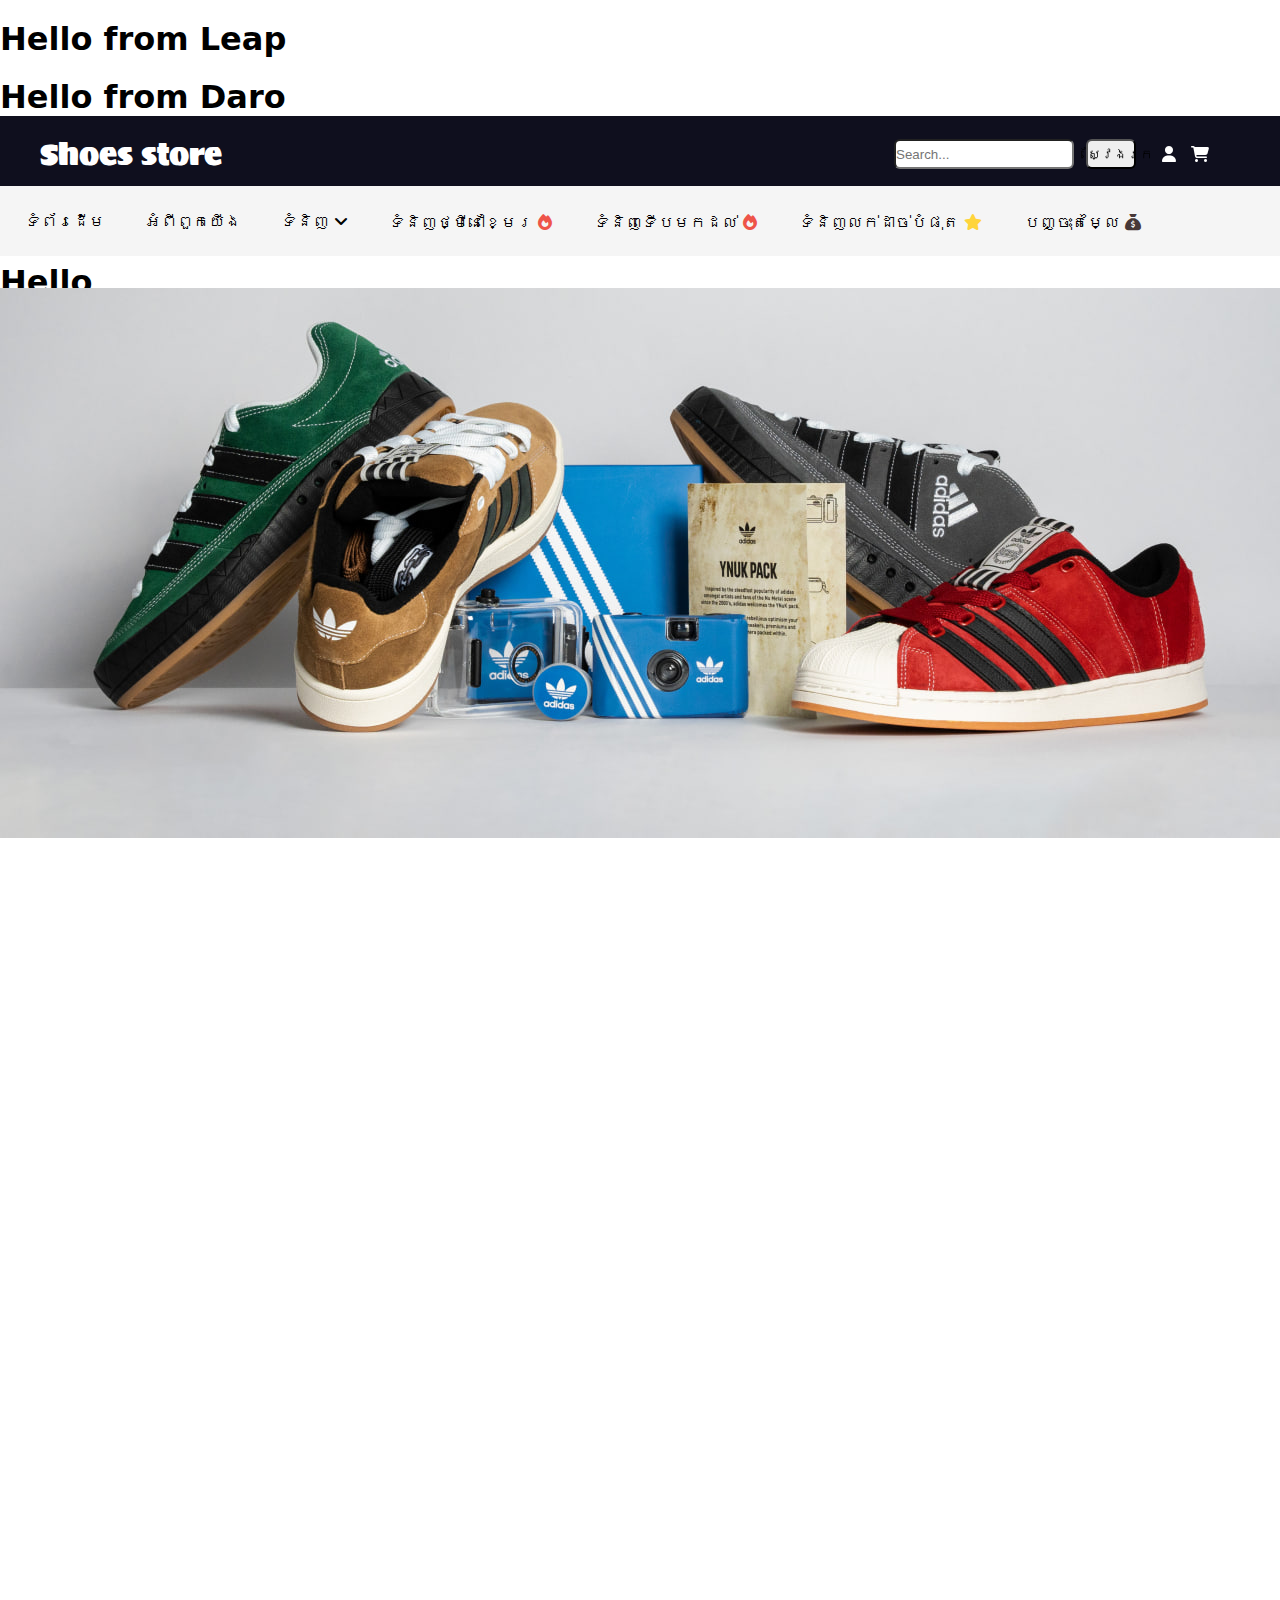
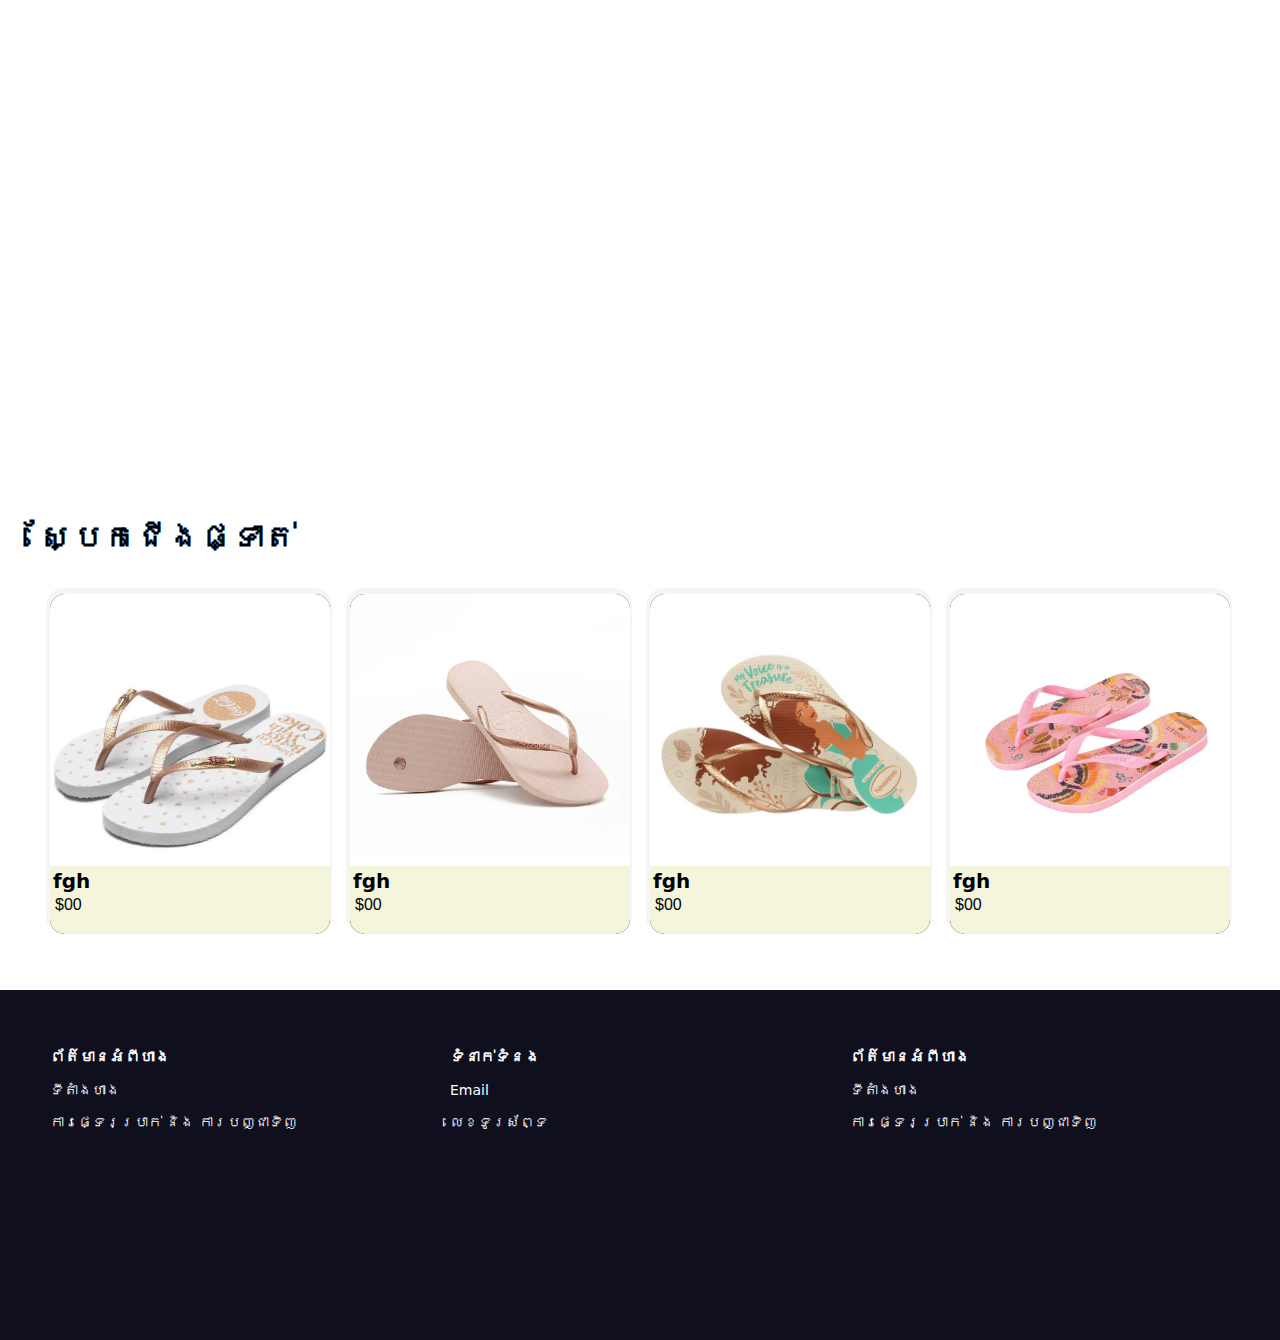
<file: index.html>
<!DOCTYPE html>
<html lang="en">
  <head>
    <meta charset="UTF-8" />
    <meta name="viewport" content="width=device-width, initial-scale=1.0" />
    <title>Document</title>
    <link rel="stylesheet" href="assets/css/style.css" />
    <link
      href="https://fonts.googleapis.com/css2?family=Sigmar&display=swap"
      rel="stylesheet"
    />
    <link
      rel="stylesheet"
      href="https://cdnjs.cloudflare.com/ajax/libs/font-awesome/6.7.2/css/all.min.css"
    />
    <link
      rel="stylesheet"
      href="https://cdn.jsdelivr.net/npm/swiper@11/swiper-bundle.min.css"
    />
    <link href="https://unpkg.com/aos@2.3.1/dist/aos.css" rel="stylesheet" />
  </head>
  <body>
    <h1>Hello from Leap</h1>
    <header>
      <h1>Hello from Daro</h1>
      <nav class="navbar">
        <div class="contianer">
          <div class="navbar-brand">
            <a href="" class="logo">Shoes store</a>
          </div>
          <div class="btn-search">
            <input
              type="text"
              class="search"
              name="Search"
              placeholder="Search..."
              required
            />
            <button type="submit" class="submit">ស្វែងរក</button>
          </div>
          <div class="icon">
            <a href="/assets/page/login.html"
              ><i class="fa-solid fa-user i-user"></i
            ></a>
            <a href=""><i class="fa-solid fa-cart-shopping i-shop"></i></a>
          </div>
        </div>
      </nav>
    </header>
    <main>
      <section class="Menu">
        <div class="container">
          <ul class="navbar-nav">
            <li class="nav-item">
              <a href="" class="nav-link">ទំព័រដេីម</a>
            </li>
            <li class="nav-item">
              <a href="" class="nav-link">អំពីពួកយេីង</a>
            </li>
            <li class="nav-item">
              <a href="" class="nav-link"
                >ទំនិញ <i class="fa-solid fa-angle-down"></i
              ></a>
            </li>
            <li class="nav-item">
              <a href="" class="btn"
                >ទំនិញថ្មីនៅខ្មែរ
                <i class="fa-solid fa-fire i-fire" style="color: #ee5449"></i
              ></a>
            </li>
            <li class="nav-item">
              <a href="" class="btn"
                >ទំនិញទេីបមកដល់
                <i class="fa-solid fa-fire i-fire" style="color: #ee5449"></i
              ></a>
            </li>
            <li class="nav-item">
              <a href="" class="btn"
                >ទំនិញលក់ដាច់បំផុត
                <i class="fa-solid fa-star" style="color: #ffd43b"></i
              ></a>
            </li>
            <li class="nav-item">
              <a href="" class="btn"
                >បញ្ចុះតម្លៃ
                <i class="fa-solid fa-sack-dollar" style="color: #473838"></i
              ></a>
            </li>
          </ul>
        </div>
        <h1>Hello</h1>
      </section>
    </main>
    <div class="hero-banner">
      <div class="swiper mySwiper">
        <div class="swiper-wrapper">
          <div class="swiper-slide">
            <img src="assets/img/campus-logo.jpg" alt="" />
          </div>
          <div class="swiper-slide">
            <img src="assets/img/covers-logo.jpg" alt="" />
          </div>
          <div class="swiper-slide">
            <img src="assets/img/Nike-logo.jpg" alt="" />
          </div>
          <div class="swiper-slide">
            <img src="assets/img/sambas-logo.jpg" alt="" />
          </div>
        </div>
      </div>
    </div>
    <!-- shoes-box -->
    <main>
      <section class="Shoes-box">
        <div class="container">
          <div class="row">
            <div class="col-3">
              <div class="card" data-aos="zoom-in" data-aos-duration="4000">
                <a href="" class="card-img"
                  ><img src="assets/img/chuk70-black.jpg" alt=""
                /></a>
                <div class="card-body">
                  <h1 class="card-title">fgh</h1>
                  <p class="card-price">$00</p>
                </div>
              </div>
            </div>
            <div class="col-3">
              <div class="card" data-aos="zoom-in" data-aos-duration="3000">
                <a href="" class="card-img"
                  ><img src="assets/img/forum.jpg" alt=""
                /></a>
                <div class="card-body">
                  <h1 class="card-title">fgh</h1>
                  <p class="card-price">$00</p>
                </div>
              </div>
            </div>
            <div class="col-3">
              <div class="card" data-aos="zoom-in" data-aos-duration="2000">
                <a href="" class="card-img"
                  ><img src="assets/img/jordan.jpg" alt=""
                /></a>
                <div class="card-body">
                  <h1 class="card-title">fgh</h1>
                  <p class="card-price">$00</p>
                </div>
              </div>
            </div>
            <div class="col-3">
              <div class="card" data-aos="zoom-in" data-aos-duration="1000">
                <a href="" class="card-img"
                  ><img src="assets/img/campus.jpg" alt=""
                /></a>
                <div class="card-body">
                  <h1 class="card-title">fgh</h1>
                  <p class="card-price">$00</p>
                </div>
              </div>
            </div>
            <div class="col-3">
              <div class="card" data-aos="zoom-in" data-aos-duration="4000">
                <a href="" class="card-img"
                  ><img src="assets/img/new-balace530.jpg" alt=""
                /></a>
                <div class="card-body">
                  <h1 class="card-title">fgh</h1>
                  <p class="card-price">$00</p>
                </div>
              </div>
            </div>
            <div class="col-3">
              <div class="card" data-aos="zoom-in" data-aos-duration="3000">
                <a href="" class="card-img"
                  ><img src="assets/img/NIKE-M2K-TEKNO.jpg" alt=""
                /></a>
                <div class="card-body">
                  <h1 class="card-title">fgh</h1>
                  <p class="card-price">$00</p>
                </div>
              </div>
            </div>
            <div class="col-3">
              <div class="card" data-aos="zoom-in" data-aos-duration="2000">
                <a href="" class="card-img"
                  ><img src="assets/img/balance550.jpg" alt=""
                /></a>
                <div class="card-body">
                  <h1 class="card-title">fgh</h1>
                  <p class="card-price">$00</p>
                </div>
              </div>
            </div>
            <div class="col-3">
              <div class="card" data-aos="zoom-in" data-aos-duration="1000">
                <a href="" class="card-img"
                  ><img src="assets/img/adidas.jpg" alt=""
                /></a>
                <div class="card-body">
                  <h1 class="card-title">fgh</h1>
                  <p class="card-price">$00</p>
                </div>
              </div>
            </div>
            <div class="col-3">
              <div class="card" data-aos="zoom-in" data-aos-duration="4000">
                <a href="" class="card-img"
                  ><img src="assets/img/sambas.jpg" alt=""
                /></a>
                <div class="card-body">
                  <h1 class="card-title">fgh</h1>
                  <p class="card-price">$00</p>
                </div>
              </div>
            </div>
            <div class="col-3">
              <div class="card" data-aos="zoom-in" data-aos-duration="3000">
                <a href="" class="card-img"
                  ><img src="assets/img/gazelle.jpg" alt=""
                /></a>
                <div class="card-body">
                  <h1 class="card-title">fgh</h1>
                  <p class="card-price">$00</p>
                </div>
              </div>
            </div>
            <div class="col-3">
              <div class="card" data-aos="zoom-in" data-aos-duration="2000">
                <a href="" class="card-img"
                  ><img src="assets/img/spezelle.jpg" alt=""
                /></a>
                <div class="card-body">
                  <h1 class="card-title">fgh</h1>
                  <p class="card-price">$00</p>
                </div>
              </div>
            </div>
            <div class="col-3" data-aos="zoom-in" data-aos-duration="1000">
              <div class="card">
                <a href="" class="card-img"
                  ><img src="assets/img/convers-redheart.jpg" alt=""
                /></a>
                <div class="card-body">
                  <h1 class="card-title">fgh</h1>
                  <p class="card-price">$00</p>
                </div>
              </div>
            </div>
          </div>
        </div>
      </section>
    </main>
    <!-- flip-flops -->
    <main>
      <section class="flip-flops">
        <div class="container">
          <h1>ស្បែកជេីងផ្ទាត់</h1>
          <div class="row">
            <div class="col-3">
              <div class="card">
                <a href="" class="card-img"
                  ><img src="assets/img/flip-flops1.jpg" alt=""
                /></a>
                <div class="card-body">
                  <h1 class="card-title">fgh</h1>
                  <p class="card-price">$00</p>
                </div>
              </div>
            </div>
            <div class="col-3">
              <div class="card">
                <a href="" class="card-img"
                  ><img src="assets/img/flip-flops2.jpg" alt=""
                /></a>
                <div class="card-body">
                  <h1 class="card-title">fgh</h1>
                  <p class="card-price">$00</p>
                </div>
              </div>
            </div>
            <div class="col-3">
              <div class="card">
                <a href="" class="card-img"
                  ><img src="assets/img/flip-flops3.jpg" alt=""
                /></a>
                <div class="card-body">
                  <h1 class="card-title">fgh</h1>
                  <p class="card-price">$00</p>
                </div>
              </div>
            </div>
            <div class="col-3">
              <div class="card">
                <a href="" class="card-img"
                  ><img src="assets/img/flip-flops4.jpg" alt=""
                /></a>
                <div class="card-body">
                  <h1 class="card-title">fgh</h1>
                  <p class="card-price">$00</p>
                </div>
              </div>
            </div>
          </div>
        </div>
      </section>
    </main>
    <!-- footer -->
    <footer class="footer">
      <div class="container">
        <div class="row">
          <div class="col-4">
            <div class="card">
              <div class="card-body">
                <h1 class="title">ព័ត៌មានអំពីហាង</h1>
                <p class="text">ទីតាំងហាង</p>
                <p class="text">ការផ្ទេរប្រាក់​ និង ការបញ្ជាទិញ</p>
              </div>
            </div>
          </div>
          <div class="col-4">
            <div class="card">
              <div class="card-body">
                <h1 class="title">ទំនាក់ទំនង</h1>
                <p class="text">Email</p>
                <p class="text">លេខទូរស័ព្ទ</p>
              </div>
            </div>
          </div>
          <div class="col-4">
            <div class="card">
              <div class="card-body">
                <h1 class="title">ព័ត៌មានអំពីហាង</h1>
                <p class="text">ទីតាំងហាង</p>
                <p class="text">ការផ្ទេរប្រាក់​ និង ការបញ្ជាទិញ</p>
              </div>
            </div>
          </div>
        </div>
      </div>
    </footer>
  </body>
  <script src="https://cdn.jsdelivr.net/npm/swiper@11/swiper-bundle.min.js"></script>

  <!-- Initialize Swiper -->
  <script src="https://cdn.jsdelivr.net/npm/swiper@10/swiper-bundle.min.js"></script>

  <!-- Initialize Swiper -->
  <script>
    var swiper = new Swiper(".mySwiper", {
      spaceBetween: 30,
      effect: "fade",
      centeredSlides: true,
      speed: 1500,
      loop: true,
      autoplay: {
        delay: 5500,
        disableOnInteraction: false,
      },
      pagination: {
        el: ".swiper-pagination",
        clickable: true,
      },
      navigation: {
        nextEl: ".swiper-button-next",
        prevEl: ".swiper-button-prev",
      },
    });
  </script>
  <script src="https://unpkg.com/aos@2.3.1/dist/aos.js"></script>
  <script>
    AOS.init();
  </script>
</html>
</file>
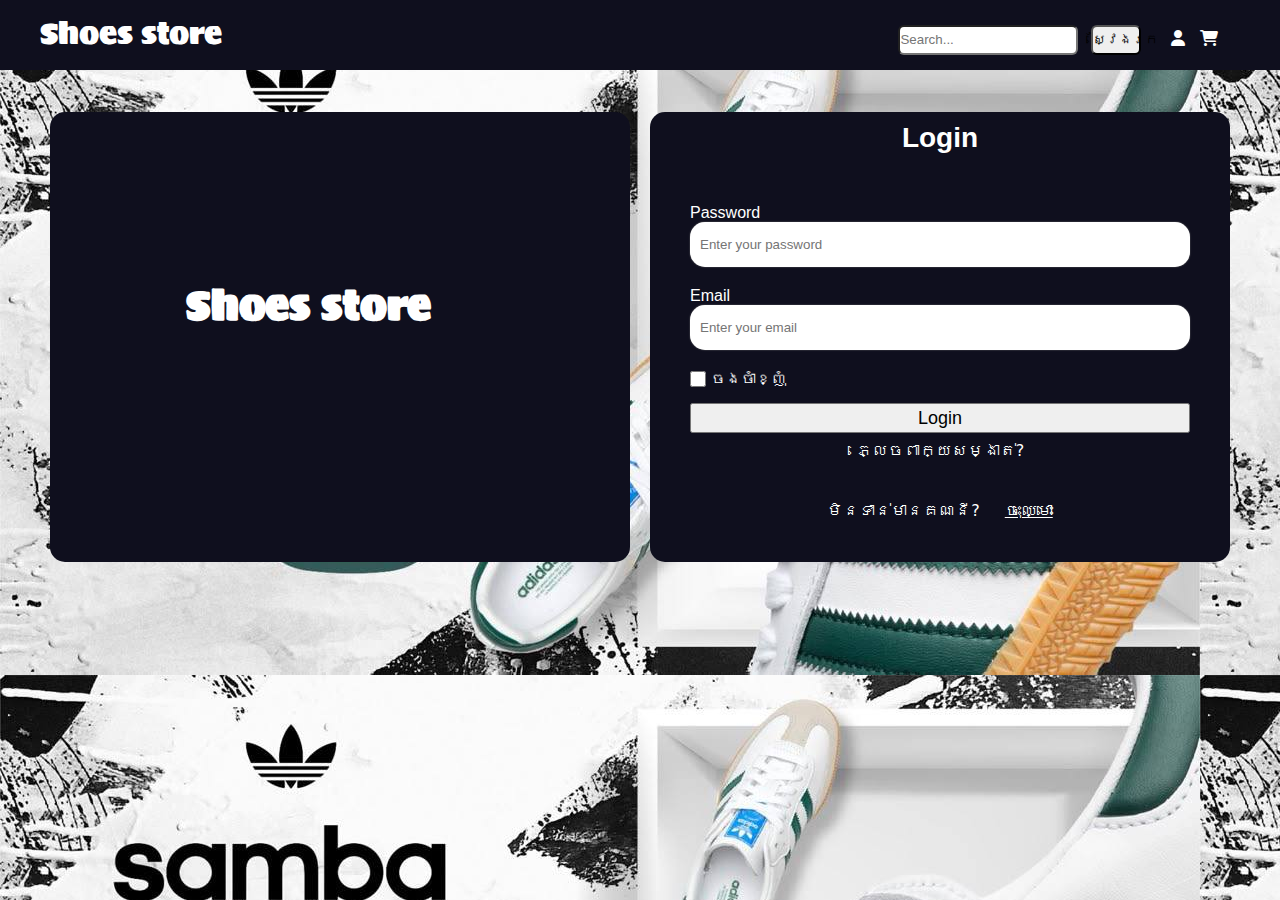
<file: assets/page/login.html>
<!DOCTYPE html>
<html lang="en">
  <head>
    <meta charset="UTF-8" />
    <meta name="viewport" content="width=device-width, initial-scale=1.0" />
    <title>Document</title>
    <link rel="stylesheet" href="/assets/css/style.css" />
    <link
      href="https://fonts.googleapis.com/css2?family=Sigmar&display=swap"
      rel="stylesheet"
    />
    <link
      rel="stylesheet"
      href="https://cdnjs.cloudflare.com/ajax/libs/font-awesome/6.7.2/css/all.min.css"
    />
    <link
      rel="stylesheet"
      href="https://cdn.jsdelivr.net/npm/swiper@11/swiper-bundle.min.css"
    />
  </head>
  <body style="background-image: url(/assets/img/photo_2025-03-31_22-39-52.jpg);">
    <header>
      <nav class="navbar">
        <div class="contianer">
          <div class="navbar-brand">
            <a href="" class="logo">Shoes store</a>
            <input
              type="text"
              class="search"
              name="Search"
              placeholder="Search..."
              required
            />
            <button type="submit" class="submit">ស្វែងរក</button>
            <a href="/assets/page/login.html" class="icon"
              ><i class="fa-solid fa-user i-user"></i
            ></a>
            <a href="" class="icon"
              ><i class="fa-solid fa-cart-shopping i-shop"></i>
            </a>
          </div>
        </div>
      </nav>
    </header>
    <!-- <section class="Menu">
      <ul class="navbar-nav">
        <li class="nav-item">
          <a href="/index.html" class="nav-link">ទំព័រដេីម</a>
        </li>
        <li class="nav-item">
          <a href="" class="nav-link">អំពីពួកយើង</a>
        </li>
         <li class="nav-item">
              <a href="" class="nav-link">ទំនិញ <i class="fa-solid fa-angle-down"></i></a>
         </li>
        <li class="nav-item">
          <a href="" class="btn"
            >ទំនិញទេីបមកដល់
            <i class="fa-solid fa-fire i-fire" style="color: #ee5449"></i
          ></a>
        </li>
        <li class="nav-item">
          <a href="" class="btn"
            >ទំនិញលក់ដាច់បំផុត
            <i class="fa-solid fa-star" style="color: #ffd43b"></i
          ></a>
        </li>
        <li class="nav-item">
          <a href="" class="btn"
            >បញ្ចុះតម្លៃ
            <i class="fa-solid fa-sack-dollar" style="color: #473838"></i
          ></a>
        </li>
      </ul>
    </section> -->
    <main>
      <section class="form-login">
        <div class="container">
          <div class="row">
            <div class="col-6">
              <div class="card" >
                <div class="card-body">
                  <h1 class="title">Shoes store</h1>
                </div>
              </div>
            </div>
            <div class="col-6">
              <div class="card">
                <div class="card-body">
                  <h1 class="card-title">Login</h1>
                  <form action="" method="" class="form">
                    <div class="mb-3">
                      <label for="" class="">Password</label>
                      <input
                        type="password"
                        class="form-control"
                        placeholder="Enter your password"
                        required
                        password="password"
                        id="password"
                        minlength="4"
                      />
                    </div>
                    <div class="mb-3">
                      <label for="email">Email</label>
                      <input
                        type="email"
                        class="form-control"
                        placeholder="Enter your email"
                        required
                        email="email"
                        id="email"
                      />
                    </div>
                    <div class="form-check">
                      <input
                        type="checkbox"
                        name="course"
                        class="form-check-input"
                        value="html"
                        id="html"
                      />
                      <label for="css" class="form-check-label"
                        >ចងចាំខ្ញុំ</label
                      >
                    </div>
                    <button class="btn-login">Login</button>
                    <a href="" class="btn-password">ភ្លេចពាក្យសម្ងាត់?</a>
                    <div class="sign-up">
                      <a href="" class="btn-acc">មិនទាន់មានគណនី?</a>
                      <a href="/assets/page/sign-up.html" class="btn-sign-up">ចុះឈ្មោះ</a>
                    </div>
                  </form>
                </div>
              </div>
            </div>
          </div>
        </div>
      </section>
    </main>
  </body>
</html>
</file>
<file: assets/css/style.css>
* {
  padding: 0px;
  margin: 0px;
  box-sizing: border-box;
}
body{
  font-family: Arial, Helvetica, sans-serif;
}

.navbar {
  width: 100%;
  height: 70px;
  position: sticky;
  top:0;
  z-index: 10;
  background-color:rgb(15, 15, 30);
}
.navbar .contianer {
  width: 1200px;
  margin: auto;
  display: flex;
  align-items: center;
}
.navbar .navbar-nav {
  list-style: none;
  display: flex;
  padding-top: 1rem;
  padding-left: 10rem;
}
/* .navbar .nav-link {
  padding-top: 2rem;
  text-decoration: none;
  font-family: "Sigmar", sans-serif;
  color: white;
  padding: 10px 20px;
  display: block;
  font-family: "Battambang", system-ui;
  margin-left: 10px;

} */
.navbar .search {
  height: 30px;
  border-radius: 6px;
  width: 180px;
  margin: 12px 5px;
  margin-left: 42rem;
  margin-top: 20px;
}
.navbar .submit {
  width: 50px;
  height: 30px;
  margin:20px 5px;
  border-radius: 6px;
  margin-left: 3px;
  font-family: "Battambang", system-ui;
}
.logo {
  text-decoration: none;
  color: white;
  font-size: 30px;
  font-family: "Sigmar", sans-serif;
}
.i-user {
  color: white;
  display: flex;
  padding: 30px 5px;
  margin-left: 1rem
}
.i-shop {
  color: white;
  display: flex;
  padding:30px 5px;
}
.Menu {
  width: 100%;
  height: 70px;
  background-color: whitesmoke;
}
.Menu .container {
  width: 1200px;
}
.Menu .navbar-nav {
  list-style: none;
  display: flex;
  padding-top: 1rem;
}
.Menu .nav-link {
  padding-top: 2rem;
  text-decoration: none;
  font-family: "Battambang", system-ui;
  color: black;
  padding: 10px 15px;
  display: block;
  border-radius: 10px;
  margin-left: 10px;
}
.Menu .nav-link:hover{
  text-decoration: underline;
}

.Menu .btn {
  padding-top: 2rem;
  text-decoration: none;
  font-family: "Sigmar", sans-serif;
  color: black;
  padding: 10px 15px;
  display: block;
  border: 1px solid whitesmoke;
  border-radius: 10px;
  margin-left: 10px;
  font-family: "Battambang", system-ui;
}
.Menu .btn-g {
  padding-top: 2rem;
  text-decoration: none;
  font-family: Arial, Helvetica, sans-serif;
  color: black;
  padding: 10px 25px;
  display: block;
  border: 1px solid whitesmoke;
  border-radius: 10px;
}

.Menu .btn:hover {
  background-color: rgb(240, 193, 193);
}
.Menu .btn-g:hover {
  background-color: whitesmoke;
}
.hero-banner {
  width: 100%;
  height: 550px;
  margin-top: 2rem;
}
/* .container {
  width: 1200px;
  margin: auto;
} */
.swiper {
  width: 100%;
  height: 100%;
}
.swiper-slide {
  text-align: center;
  font-size: 15px;
  background: #fff;
  display: flex;
  justify-content: center;
  align-items: center;
  width: 100%;
}

.swiper-slide img {
  display: block;
  width: 100%;
  height: 100%;
  object-fit: cover;
}
 /* shoes-box */

.Shoes-box {
  width: 100%;
  height: 1220px;
  margin-top: 1rem;
}
.Shoes-box .container{
  width: 1200px;
  margin: auto;
}
.Shoes-box  .row{
  display: flex;
  flex-wrap: wrap;
}
.col-3{
  width: 25%;
  padding: 10px;
}
.Shoes-box .card{
  width: 100%;
  height: 340px;
  position: relative;
  box-shadow: -1px -3px 1px 3px whitesmoke;
  border-radius: 15px;
  overflow: hidden;
  background-color: black;
}
.Shoes-box .card-body{
  width: 100%;
  height: 70px;
  font-family: Arial, Helvetica, sans-serif;
  position: absolute;
  margin-top: 17rem;
  background-color: aqua;
}
.Shoes-box  .card-title{
  padding: 3px;
  font-size: 20px;
}
.Shoes-box .card-price{
  padding-left: 5px;
}
.Shoes-box img {
  width: 100%;
  height: 100%;
  object-fit: contain;
  position: absolute;
  top:-30px;
} 
/* flip-flops */
.flip-flops {
  width: 100%;
  height: 460px;
  margin-top: 1.5rem;
}
.flip-flops  .container{
  width: 1200px;
  margin: auto;
}
h1{
  padding-top: 20px;
  font-family: "Battambang", system-ui;
}
.flip-flops  .row{
  display: flex;
  flex-wrap: wrap;
}
 .col-3{
  width: 25%;
  padding: 10px;
}
.flip-flops  .card{
  width: 100%;
  height: 340px;
  position: relative;
  top:-20px;
  box-shadow: -1px -3px 1px 3px whitesmoke;
  border-radius: 15px;
  overflow: hidden;
  background-color: black;
}
.flip-flops  .card-body{
  width: 100%;
  height: 70px;
  font-family: Arial, Helvetica, sans-serif;
  position: absolute;
  margin-top: 17rem;
  background-color: beige;
}
.flip-flops  .card-title{
  padding: 3px;
  font-size: 20px;
}
.flip-flops  .card-price{
 padding-left: 5px;
}
.flip-flops img {
  width: 100%;
  height: 100%;
  object-fit: contain;
  position: absolute;
  top:-30px;
} 

.footer {
  width: 100%;
  background-color: rgb(15, 15, 30);
  height: 350px;
  margin-top: 2rem;
}
.footer .container {
  width: 1200px;
  margin: auto;
}
.footer .title {
  font-family: "Battambang", system-ui;
  font-size: 15px;
  padding-top: 1rem;
  color: white;
}
.footer .text {
  font-family: "Battambang", system-ui;
  font-size: 14px;
  padding-top: 1rem;
  color: white;
}
.footer .row {
  display: flex;
}
.col-4 {
  width: 33.33%;
  padding: 10px;
}
.footer .card {
  width: 100%;
  height: 150px;
  /* background-color: red; */
  margin-top: 2rem;
}
/* login */
.form-login{
    width: 100%;
    /* background-color: rgb(15, 15, 30); */
}
.form-login .container{
    width: 1200px;
    margin: auto;
}
.form-login .row{
    display: flex;
}
.col-6{
    width: 50%;
    padding: 10px;
}
 .form-login  .card{
    width: 100%;
    height: 450px;
    background-color: rgb(15, 15, 30);
    border-radius: 15px;
    margin-top: 2rem;
}
.form-login .title{
  width: 100%;
  height: 450px;
  margin-left: 8.5rem;
  font-family: "Sigmar", sans-serif;
  padding-top: 10rem;
  color: white;
  border-radius: 15px;
  font-size: 40px;
  
}

 .form-login .card-title{
    font-family: Arial, Helvetica, sans-serif;
    padding-top: 10px;
    text-align: center;
    font-size: 28px;
    color: white;
    
}
.form{
    width: 500px;
    margin: 50px auto;
    font-family: Arial, Helvetica, sans-serif;
    color: white;
}
.form-label{
    display: block;
    padding-bottom: 15px;

}
.form-control{
    width: 100%;
    padding: 15px 10px;
    border-radius: 15px;
    border:none;
    box-shadow: 0px 0px 1.5px grey;
}
.mb-3{
    margin-bottom: 20px;
}
.btn{
    padding: 7px 15px;
    border: none;
    border-radius: 15px;
    /* background-color: rgba(68, 68, 207, 0.862); */
    color: white;
    font-family: Arial, Helvetica, sans-serif;

}
.form-check{
    font-family: Arial, Helvetica, sans-serif;
    display: flex;
    align-items: center;
    padding-bottom: 15px;
    color: white;
}
.form-check-label{
   padding-left: 5px;
   font-size: 15px;
   font-family: "Battambang", system-ui;
   color: white;
}
.form-check-input{
    width: 16px;
    height: 16px;
}
.btn-login{
  width: 500px;
  height: 30px;
  font-size: 18px;
}
.btn-password{
  text-decoration: none;
  color: black;
  font-family: "Battambang", system-ui;
  display: flex;
  justify-content: center;
  padding-top: 8px;
  color: white;
}
.sign-up{
  width: 500px;
  height: 40px;
  margin-top: 30px;
  display: flex;
  align-items: center;
  justify-content: center;
}
.btn-acc{
  text-decoration: none;
  color: black;
  font-family: "Battambang", system-ui;
  color: white;
}
.btn-sign-up{
  color: black;
  font-family: "Battambang", system-ui;
  padding-left: 25px;
  color: white;
}




/* page-1 */
.page1-color{
    width: 100%;
    height: 450px;
}
.page1-color .contianer{
    width: 1200px;
    margin: auto;
}
.page1-color .row{
    display: flex;
}
.col-3{
    width: 25%;
    padding: 10px;
    margin-top: 3rem;
}
.page1-color .card{
    width: 100%;
    height: 320px;
    /* background-color: blue; */
}
.page1-color img{
    width: 100%;
    height: 100%;
    object-fit: cover;
}
.page1-color .card-body{
  background-color: whitesmoke;
  height: 330px;
  padding-left: 15px;
}
.page1-color .txt{
  font-family: "Fira Sans", sans-serif;
  padding-top: 2rem;
  font-size: 18px;
  
}
.page1-color .txt-color{
    font-family: Arial, Helvetica, sans-serif;
    font-size: 16px;
    padding-top: 1rem;
    
}
.page1-color .size{
    font-family: Arial, Helvetica, sans-serif;
    font-size: 16px;
    padding-top: 10px;
}
.page1-color .btn-size{
    display: flex;
   
}
.page1-color .btn{
    margin-top: 15px;
    width: 50px;
    height: 30px;
    border-radius: 10px;
    margin-left: 20px;
    border: 1px solid whitesmoke;
    background-color: black;
    color: white;
}

.page1-color .btn-buy{
  margin-top: 3rem;
  margin-left: 6.5rem;
  font-size: 14px;
  width: 100px;
  height: 35px;
  border-radius: 10px;
  text-decoration: none;
  font-family: Arial, Helvetica, sans-serif;
  display: block;
  background-color: black;
  color: white;
  text-align: center;
  padding-top: 5px;
 
}
</file>
